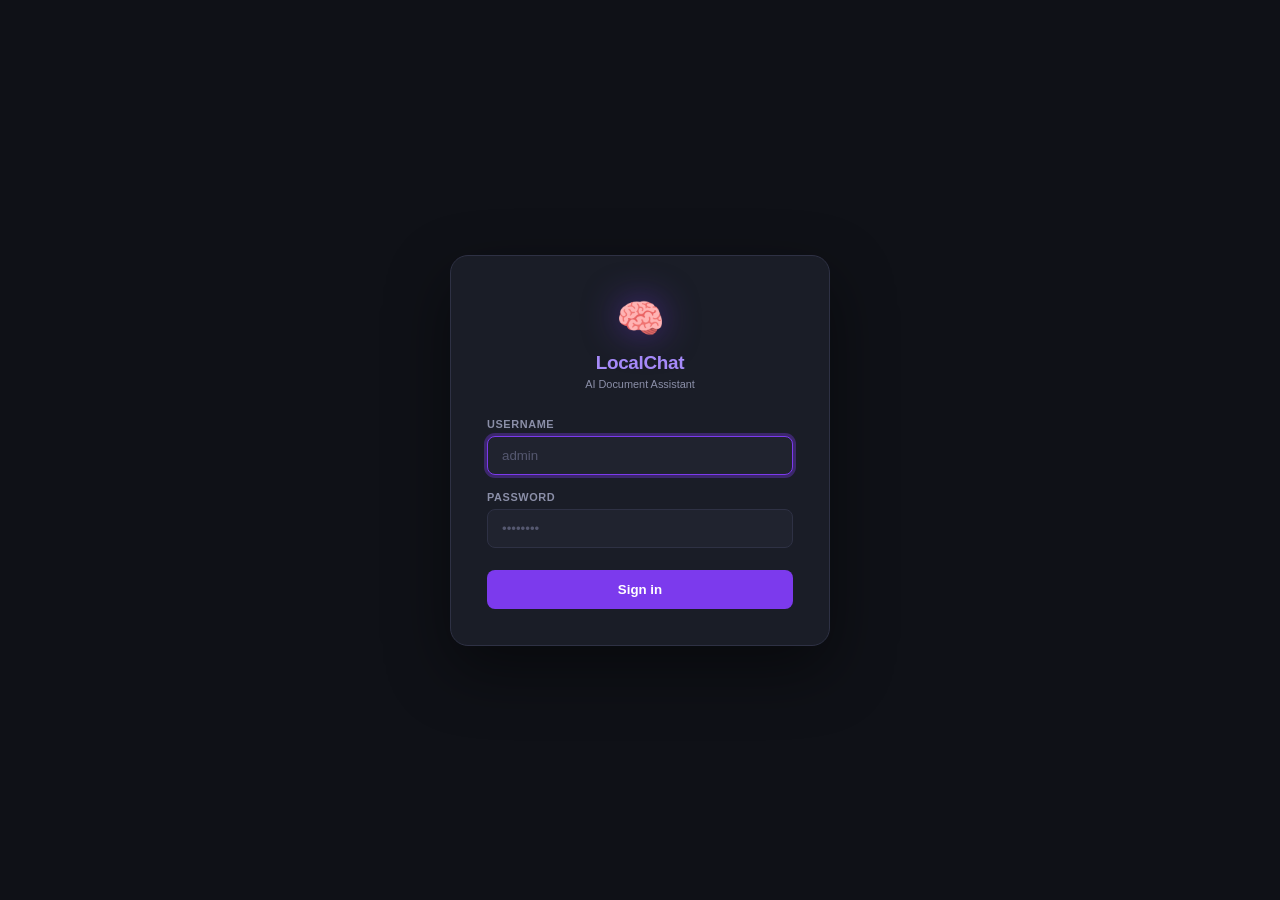
<file: templates/login.html>
<!DOCTYPE html>
<html lang="en">
<head>
  <meta charset="UTF-8" />
  <meta name="viewport" content="width=device-width, initial-scale=1.0" />
  <title>LocalChat — Login</title>
  <link rel="stylesheet" href="/static/style.css" />
  <style>
    /* ── Login page overrides ─────────────────────────────────────── */
    body {
      display: flex;
      align-items: center;
      justify-content: center;
      min-height: 100vh;
      background: var(--bg);
    }

    .login-card {
      width: 100%;
      max-width: 380px;
      background: var(--surface);
      border: 1px solid var(--border);
      border-radius: 18px;
      padding: 40px 36px 36px;
      box-shadow: 0 24px 64px rgba(0,0,0,.45);
    }

    .login-logo {
      text-align: center;
      margin-bottom: 28px;
    }

    .login-logo-icon {
      font-size: 2.8rem;
      display: block;
      margin-bottom: 10px;
      filter: drop-shadow(0 0 18px rgba(124,58,237,.5));
    }

    .login-logo-title {
      font-size: 1.35rem;
      font-weight: 700;
      color: #a78bfa;
      letter-spacing: -.3px;
    }

    .login-logo-sub {
      font-size: 0.78rem;
      color: var(--text-muted);
      margin-top: 4px;
    }

    .login-form { display: flex; flex-direction: column; gap: 16px; }

    .login-field { display: flex; flex-direction: column; gap: 6px; }

    .login-label {
      font-size: 0.78rem;
      font-weight: 600;
      color: var(--text-muted);
      text-transform: uppercase;
      letter-spacing: .6px;
    }

    .login-input {
      width: 100%;
      padding: 11px 14px;
      background: var(--surface-alt);
      border: 1px solid var(--border);
      border-radius: var(--radius-sm);
      color: var(--text);
      font-size: 0.95rem;
      font-family: var(--font);
      outline: none;
      transition: border-color var(--t), box-shadow var(--t);
    }

    .login-input:focus {
      border-color: var(--accent);
      box-shadow: 0 0 0 3px var(--accent-glow);
    }

    .login-input::placeholder { color: var(--text-faint); }

    .login-btn {
      margin-top: 6px;
      padding: 12px;
      background: var(--accent);
      color: #fff;
      font-size: 0.95rem;
      font-weight: 600;
      border-radius: var(--radius-sm);
      border: none;
      cursor: pointer;
      transition: background var(--t), transform var(--t);
      display: flex;
      align-items: center;
      justify-content: center;
      gap: 8px;
    }

    .login-btn:hover:not(:disabled) { background: var(--accent-h); }
    .login-btn:active:not(:disabled) { transform: scale(.98); }
    .login-btn:disabled { opacity: .55; cursor: not-allowed; }

    .login-error {
      display: none;
      background: rgba(239,68,68,.12);
      border: 1px solid rgba(239,68,68,.3);
      color: #fca5a5;
      border-radius: var(--radius-sm);
      padding: 10px 14px;
      font-size: 0.85rem;
      text-align: center;
    }

    .login-error.visible { display: block; }

    /* Spinner */
    .spin {
      width: 16px; height: 16px;
      border: 2px solid rgba(255,255,255,.3);
      border-top-color: #fff;
      border-radius: 50%;
      animation: spin 0.7s linear infinite;
      display: none;
    }
    .loading .spin { display: block; }
    .loading .btn-text { display: none; }
  </style>
</head>
<body>

  <div class="login-card">

    <div class="login-logo">
      <span class="login-logo-icon">🧠</span>
      <div class="login-logo-title">LocalChat</div>
      <div class="login-logo-sub">AI Document Assistant</div>
    </div>

    <form class="login-form" id="loginForm" novalidate autocomplete="off">

      <div class="login-field">
        <label class="login-label" for="username">Username</label>
        <input
          id="username"
          name="username"
          type="text"
          class="login-input"
          placeholder="admin"
          autocomplete="username"
          spellcheck="false"
          required
        />
      </div>

      <div class="login-field">
        <label class="login-label" for="password">Password</label>
        <input
          id="password"
          name="password"
          type="password"
          class="login-input"
          placeholder="••••••••"
          autocomplete="current-password"
          required
        />
      </div>

      <div class="login-error" id="loginError"></div>

      <button type="submit" class="login-btn" id="loginBtn">
        <div class="spin" id="loginSpin"></div>
        <span class="btn-text">Sign in</span>
      </button>

    </form>
  </div>

  <script>
    const form    = document.getElementById('loginForm');
    const btn     = document.getElementById('loginBtn');
    const errBox  = document.getElementById('loginError');
    const userIn  = document.getElementById('username');
    const passIn  = document.getElementById('password');

    function showError(msg) {
      errBox.textContent = msg;
      errBox.classList.add('visible');
    }
    function clearError() {
      errBox.classList.remove('visible');
    }
    function setLoading(v) {
      btn.disabled = v;
      btn.classList.toggle('loading', v);
    }

    form.addEventListener('submit', async (e) => {
      e.preventDefault();
      clearError();

      const username = userIn.value.trim();
      const password = passIn.value;

      if (!username || !password) {
        showError('Please enter your username and password.');
        return;
      }

      setLoading(true);
      try {
        const res  = await fetch('/api/auth/login', {
          method:  'POST',
          headers: { 'Content-Type': 'application/json' },
          body:    JSON.stringify({ username, password }),
        });
        const data = await res.json();

        if (data.ok) {
          // Redirect to the page originally requested (or home)
          const params = new URLSearchParams(window.location.search);
          window.location.href = params.get('next') || '/';
        } else {
          showError(data.error || 'Invalid credentials.');
          passIn.value = '';
          passIn.focus();
        }
      } catch (_) {
        showError('Network error — please try again.');
      } finally {
        setLoading(false);
      }
    });

    // Auto-focus username on load
    userIn.focus();
  </script>
</body>
</html>
</file>
<file: static/style.css>
/* ═══════════════════════════════════════════════════════════
   LocalChat — style.css   (100% offline AI assistant)
   ═══════════════════════════════════════════════════════════ */

*, *::before, *::after { box-sizing: border-box; margin: 0; padding: 0; }

:root {
  /* Dark theme */
  --bg:           #0f1117;
  --surface:      #1a1d27;
  --surface-alt:  #20232f;
  --surface-mid:  #252836;
  --border:       #2e3144;
  --border-soft:  #262940;

  /* Accent: purple (local AI feel) */
  --accent:       #7c3aed;
  --accent-h:     #6d28d9;
  --accent-soft:  rgba(124,58,237,.15);
  --accent-glow:  rgba(124,58,237,.35);

  /* Text */
  --text:         #e2e4f0;
  --text-muted:   #8b8fa8;
  --text-faint:   #555870;

  /* Status */
  --green:  #10b981;
  --red:    #ef4444;
  --yellow: #f59e0b;

  /* Bubbles */
  --user-bg: #7c3aed;
  --user-fg: #ffffff;
  --ai-bg:   #1e2130;
  --ai-fg:   #d8daea;

  /* Layout */
  --sidebar-w: 300px;
  --header-h:  54px;
  --radius:    12px;
  --radius-sm: 8px;
  --radius-pill: 999px;

  --font:  -apple-system, BlinkMacSystemFont, "Segoe UI", Roboto, sans-serif;
  --mono:  "Cascadia Code", "JetBrains Mono", Consolas, monospace;

  --t: 160ms ease;
}

html, body {
  height: 100%;
  font-family: var(--font);
  font-size: 14px;
  color: var(--text);
  background: var(--bg);
  -webkit-font-smoothing: antialiased;
}

button { cursor: pointer; border: none; background: none; font-family: inherit; }
textarea { font-family: inherit; }

/* ── Navbar ───────────────────────────────────────────────────── */
.navbar {
  position: fixed; inset: 0 0 auto;
  height: var(--header-h);
  background: var(--surface);
  border-bottom: 1px solid var(--border);
  display: flex; align-items: center;
  padding: 0 16px;
  gap: 0;
  z-index: 100;
}

.navbar-brand {
  display: flex; align-items: center; gap: 8px;
  font-weight: 700; font-size: 15px;
  color: #a78bfa;
  text-decoration: none;
  margin-right: 20px;
  flex-shrink: 0;
}
.navbar-icon  { font-size: 20px; }
.navbar-title { letter-spacing: -.3px; }

.navbar-links {
  display: flex; align-items: center; gap: 2px;
  flex: 1;
}

.nav-link {
  display: flex; align-items: center; gap: 6px;
  padding: 6px 12px;
  border-radius: 7px;
  font-size: .82rem;
  font-weight: 500;
  color: var(--text-muted);
  text-decoration: none;
  transition: background .15s, color .15s;
  white-space: nowrap;
}
.nav-link:hover { background: var(--surface2); color: var(--text); }
.nav-link.active {
  background: rgba(124,58,237,.15);
  color: var(--accent);
}
.nav-link svg { flex-shrink: 0; }

.navbar-right { display: flex; align-items: center; gap: 10px; margin-left: auto; }

/* (legacy .header-right kept for compatibility) */
.header-right { display: flex; align-items: center; gap: 10px; }

/* Settings gear link — kept for any legacy references */
.settings-link {
  display: flex; align-items: center; justify-content: center;
  width: 30px; height: 30px; border-radius: 6px;
  color: var(--text-faint);
  text-decoration: none;
  transition: background .15s, color .15s;
}
.settings-link:hover { background: var(--surface2); color: var(--accent); }

/* Active provider badge */
.provider-badge {
  font-size: .72rem;
  font-weight: 600;
  padding: .2rem .55rem;
  border-radius: 20px;
  background: var(--surface2);
  border: 1px solid var(--border);
  color: var(--accent);
  white-space: nowrap;
  max-width: 200px;
  overflow: hidden;
  text-overflow: ellipsis;
}

/* No-provider banner in chat */
.no-provider-bar {
  background: #3b1515;
  border-bottom: 1px solid #7f1d1d;
  padding: .5rem 1.2rem;
  font-size: .82rem;
  color: #fca5a5;
  text-align: center;
}
.no-provider-bar a { color: #f87171; text-decoration: underline; }

/* Provider tag under AI bubble */
.msg-provider-tag {
  display: none;
  font-size: .68rem;
  color: var(--text-faint);
  margin-top: .25rem;
  padding-left: .1rem;
}

/* Ollama badge */
.ollama-badge {
  display: flex; align-items: center; gap: 6px;
  padding: 4px 10px;
  border-radius: var(--radius-pill);
  border: 1px solid var(--border);
  background: var(--surface-alt);
  font-size: 12px;
  color: var(--text-muted);
  transition: all var(--t);
}
.ollama-dot {
  width: 7px; height: 7px; border-radius: 50%;
  background: var(--text-faint);
  transition: background var(--t);
}
.ollama-badge.ready  { border-color: rgba(16,185,129,.4); background: rgba(16,185,129,.08); color: var(--green); }
.ollama-badge.ready .ollama-dot  { background: var(--green); box-shadow: 0 0 6px var(--green); }
.ollama-badge.error  { border-color: rgba(239,68,68,.4);  background: rgba(239,68,68,.08);  color: var(--red); }
.ollama-badge.error .ollama-dot  { background: var(--red); }
.ollama-badge.warn   { border-color: rgba(245,158,11,.4); background: rgba(245,158,11,.08); color: var(--yellow); }
.ollama-badge.warn .ollama-dot   { background: var(--yellow); }

/* ── Layout ───────────────────────────────────────────────────── */
.layout {
  display: flex;
  height: 100vh;
  padding-top: var(--header-h);
  overflow: hidden;
}

/* ── Sidebar ──────────────────────────────────────────────────── */
.sidebar {
  width: var(--sidebar-w);
  min-width: var(--sidebar-w);
  background: var(--surface);
  border-right: 1px solid var(--border);
  display: flex; flex-direction: column;
  overflow-y: auto; overflow-x: hidden;
  scrollbar-width: thin;
  scrollbar-color: var(--border) transparent;
}
.sidebar::-webkit-scrollbar { width: 4px; }
.sidebar::-webkit-scrollbar-thumb { background: var(--border); border-radius: 4px; }

.panel {
  padding: 16px 14px;
  border-bottom: 1px solid var(--border-soft);
}
.panel-title {
  display: flex; align-items: center; gap: 6px;
  font-size: 10px; font-weight: 700; letter-spacing: .7px;
  text-transform: uppercase; color: var(--text-faint);
  margin-bottom: 12px;
}

/* Drop zone */
.drop-zone {
  border: 2px dashed var(--border);
  border-radius: var(--radius);
  background: var(--surface-alt);
  cursor: pointer;
  transition: border-color var(--t), background var(--t);
  margin-bottom: 10px; outline: none;
}
.drop-zone:hover, .drop-zone:focus, .drop-zone.over {
  border-color: var(--accent);
  background: var(--accent-soft);
}
.drop-zone-body {
  display: flex; flex-direction: column; align-items: center;
  padding: 22px 12px; gap: 4px; pointer-events: none;
}
.drop-icons { display: flex; gap: 6px; font-size: 28px; margin-bottom: 4px; }
.drop-label { font-weight: 600; color: var(--text-muted); font-size: 13px; }
.drop-sub   { font-size: 11px; color: var(--text-faint); text-align: center; }

/* File preview */
.file-preview {
  display: flex; align-items: center; gap: 8px;
  padding: 8px 10px;
  background: var(--accent-soft);
  border: 1px solid rgba(124,58,237,.3);
  border-radius: var(--radius-sm);
  margin-bottom: 10px;
  animation: slideIn var(--t);
}
.file-type-badge {
  font-size: 10px; font-weight: 700; letter-spacing: .5px;
  padding: 2px 6px; border-radius: 4px;
  background: var(--accent); color: #fff;
  flex-shrink: 0;
}
.file-preview-info { flex: 1; min-width: 0; }
.file-preview-name {
  display: block; font-size: 11px; font-weight: 600;
  white-space: nowrap; overflow: hidden; text-overflow: ellipsis;
  color: var(--text);
}
.file-preview-size { font-size: 10px; color: var(--text-muted); }
.file-remove-btn {
  width: 20px; height: 20px; border-radius: 50%;
  display: flex; align-items: center; justify-content: center;
  color: var(--text-muted); transition: background var(--t), color var(--t);
}
.file-remove-btn:hover { background: rgba(239,68,68,.2); color: var(--red); }

/* Progress */
.progress-wrap { margin-top: 8px; display: flex; flex-direction: column; gap: 5px; }
.progress-track {
  height: 3px; border-radius: var(--radius-pill);
  background: var(--border); overflow: hidden;
}
.progress-bar {
  height: 100%; border-radius: var(--radius-pill);
  background: linear-gradient(90deg, var(--accent), #a78bfa);
  width: 0%; transition: width .5s ease;
}
.progress-label { font-size: 11px; color: var(--text-muted); text-align: center; }

/* Active doc panel */
.active-doc-panel { background: rgba(16,185,129,.05); }
.active-doc-card {
  display: flex; align-items: center; gap: 8px;
  padding: 8px 10px;
  background: var(--surface);
  border: 1px solid rgba(16,185,129,.2);
  border-radius: var(--radius-sm);
  margin-bottom: 10px;
  font-size: 22px;
}
.active-doc-info { min-width: 0; }
.active-doc-name {
  display: block; font-size: 11px; font-weight: 600;
  white-space: nowrap; overflow: hidden; text-overflow: ellipsis;
}
.active-doc-meta { font-size: 10px; color: var(--text-muted); }

/* Doc list */
.docs-panel { flex: 1; }
.refresh-btn {
  margin-left: auto; width: 20px; height: 20px; border-radius: 50%;
  display: flex; align-items: center; justify-content: center;
  color: var(--text-faint); transition: background var(--t), transform var(--t);
}
.refresh-btn:hover { background: var(--surface-alt); color: var(--accent); }
.refresh-btn.spinning { animation: spin .6s linear infinite; }
.doc-list { display: flex; flex-direction: column; gap: 3px; }
.doc-list-empty { font-size: 11px; color: var(--text-faint); text-align: center; padding: 10px 0; }
.doc-item {
  display: flex; align-items: center; gap: 7px;
  padding: 7px 8px; border-radius: var(--radius-sm);
  cursor: pointer; border: 1px solid transparent;
  transition: background var(--t);
}
.doc-item:hover    { background: var(--surface-alt); }
.doc-item.selected { background: var(--accent-soft); border-color: rgba(124,58,237,.3); }
.doc-item-icon { font-size: 14px; }
.doc-item-id {
  flex: 1; font-size: 10px; font-family: var(--mono);
  color: var(--text-muted); white-space: nowrap; overflow: hidden; text-overflow: ellipsis;
}
.doc-item.selected .doc-item-id { color: #a78bfa; }

/* Ollama info panel */
.ollama-panel { background: var(--surface-alt); }
.ollama-info { display: flex; flex-direction: column; gap: 6px; }
.ollama-row { display: flex; justify-content: space-between; align-items: center; }
.ollama-label { font-size: 11px; color: var(--text-muted); }
.ollama-val   { font-size: 11px; font-weight: 600; font-family: var(--mono); color: var(--text-faint); }
.ollama-val.ok  { color: var(--green); }
.ollama-val.err { color: var(--red); }
.ollama-error {
  margin-top: 8px; padding: 7px 9px;
  background: rgba(239,68,68,.1); border: 1px solid rgba(239,68,68,.3);
  border-radius: var(--radius-sm);
  font-size: 11px; color: var(--red); line-height: 1.5;
}

/* ── Buttons ──────────────────────────────────────────────────── */
.btn {
  display: inline-flex; align-items: center; justify-content: center; gap: 6px;
  padding: 8px 14px; border-radius: var(--radius-sm);
  font-size: 13px; font-weight: 600;
  transition: background var(--t), transform var(--t), opacity var(--t);
}
.btn:active:not(:disabled) { transform: scale(.97); }
.btn:disabled { opacity: .4; cursor: not-allowed; }
.btn-block { width: 100%; }
.btn-sm { padding: 6px 10px; font-size: 12px; }

.btn-primary { background: var(--accent); color: #fff; }
.btn-primary:hover:not(:disabled) { background: var(--accent-h); }

.btn-ghost {
  background: transparent; color: var(--text-muted);
  border: 1px solid var(--border);
}
.btn-ghost:hover:not(:disabled) { background: var(--surface-alt); color: var(--text); }

/* ── Chat area ────────────────────────────────────────────────── */
.chat {
  flex: 1; display: flex; flex-direction: column;
  min-width: 0; overflow: hidden;
}

.chat-empty {
  flex: 1; display: flex; flex-direction: column;
  align-items: center; justify-content: center;
  padding: 40px 24px; text-align: center;
  animation: fadeIn .4s ease;
}
.chat-empty-glyph  { font-size: 52px; margin-bottom: 14px; }
.chat-empty-title  { font-size: 20px; font-weight: 700; margin-bottom: 8px; }
.chat-empty-desc   { font-size: 13px; color: var(--text-muted); line-height: 1.7; margin-bottom: 20px; }

.feature-pills { display: flex; flex-wrap: wrap; gap: 7px; justify-content: center; margin-bottom: 24px; }
.pill {
  padding: 4px 11px; border-radius: var(--radius-pill);
  background: var(--surface); border: 1px solid var(--border);
  font-size: 12px; color: var(--text-muted);
}

/* Quickstart card */
.quickstart {
  background: var(--surface); border: 1px solid var(--border);
  border-radius: var(--radius); padding: 14px 18px;
  text-align: left; max-width: 340px; width: 100%;
}
.quickstart-title { font-size: 11px; font-weight: 700; color: var(--text-faint); text-transform: uppercase; letter-spacing: .6px; margin-bottom: 8px; }
.quickstart code {
  display: block; font-family: var(--mono); font-size: 12px;
  color: #a78bfa; background: var(--surface-alt);
  padding: 4px 8px; border-radius: 5px; margin-bottom: 5px;
}

/* Messages */
.chat-messages {
  flex: 1; overflow-y: auto; overflow-x: hidden;
  padding: 20px 24px 8px;
  scroll-behavior: smooth;
  scrollbar-width: thin; scrollbar-color: var(--border) transparent;
  display: flex; flex-direction: column; gap: 14px;
}
.chat-messages::-webkit-scrollbar { width: 4px; }
.chat-messages::-webkit-scrollbar-thumb { background: var(--border); border-radius: 4px; }

/* Bubbles */
.msg { display: flex; gap: 9px; max-width: 820px; animation: bubbleIn .18s ease; }
.msg-user   { align-self: flex-end;   flex-direction: row-reverse; }
.msg-ai     { align-self: flex-start; }
.msg-system { align-self: center; }

.msg-avatar {
  width: 30px; height: 30px; border-radius: 50%;
  display: flex; align-items: center; justify-content: center;
  font-size: 15px; flex-shrink: 0; margin-top: 2px;
}
.msg-user .msg-avatar { background: var(--accent); font-size: 13px; color: #fff; }
.msg-ai   .msg-avatar { background: var(--surface-mid); border: 1px solid var(--border); }

.msg-bubble {
  padding: 10px 14px; border-radius: 14px;
  line-height: 1.65; font-size: 14px;
  max-width: 72ch; word-break: break-word;
  white-space: pre-wrap;
}
.msg-user   .msg-bubble { background: var(--user-bg); color: var(--user-fg); border-bottom-right-radius: 3px; }
.msg-ai     .msg-bubble { background: var(--ai-bg);   color: var(--ai-fg);   border-bottom-left-radius: 3px; border: 1px solid var(--border-soft); }
.msg-system .msg-bubble { background: transparent; border: 1px dashed var(--border); color: var(--text-muted); font-size: 12px; border-radius: var(--radius-pill); padding: 4px 12px; }
.msg-error  .msg-bubble { background: rgba(239,68,68,.1); border: 1px solid rgba(239,68,68,.3); color: var(--red); }

.msg-time { font-size: 10px; color: var(--text-faint); margin-top: 3px; padding: 0 3px; }
.msg-user .msg-time { text-align: right; }

/* Typing indicator */
.typing-dot { display: inline-flex; gap: 4px; padding: 2px 4px; }
.typing-dot span {
  width: 5px; height: 5px; border-radius: 50%; background: var(--text-faint);
  animation: bounce .8s infinite;
}
.typing-dot span:nth-child(2) { animation-delay: .14s; }
.typing-dot span:nth-child(3) { animation-delay: .28s; }

/* Streaming cursor */
.cursor {
  display: inline-block; width: 2px; height: 14px;
  background: var(--accent); margin-left: 2px; vertical-align: middle;
  animation: blink .7s infinite;
}

/* Chat input bar */
.chat-bar {
  padding: 10px 24px 14px;
  border-top: 1px solid var(--border);
  background: var(--surface);
  flex-shrink: 0;
}
.chat-bar-inner {
  display: flex; align-items: flex-end; gap: 8px;
  background: var(--surface-alt);
  border: 1.5px solid var(--border);
  border-radius: var(--radius);
  padding: 7px 7px 7px 13px;
  transition: border-color var(--t), box-shadow var(--t);
}
.chat-bar-inner:focus-within {
  border-color: var(--accent);
  box-shadow: 0 0 0 3px var(--accent-glow);
}
.chat-input {
  flex: 1; border: none; background: transparent; resize: none; outline: none;
  font-size: 14px; line-height: 1.5; color: var(--text);
  max-height: 120px; overflow-y: auto; scrollbar-width: thin;
}
.chat-input::placeholder { color: var(--text-faint); }
.chat-input:disabled { cursor: not-allowed; }

.send-btn, .stop-btn {
  width: 34px; height: 34px; border-radius: var(--radius-sm);
  display: flex; align-items: center; justify-content: center;
  flex-shrink: 0;
  transition: background var(--t), transform var(--t), opacity var(--t);
}
.send-btn { background: var(--accent); color: #fff; }
.send-btn:hover:not(:disabled) { background: var(--accent-h); }
.send-btn:active:not(:disabled) { transform: scale(.9); }
.send-btn:disabled { opacity: .35; cursor: not-allowed; }
.stop-btn { background: rgba(239,68,68,.15); color: var(--red); border: 1px solid rgba(239,68,68,.3); }
.stop-btn:hover { background: rgba(239,68,68,.25); }

.chat-hint { font-size: 11px; color: var(--text-faint); margin-top: 5px; padding-left: 2px; }
kbd {
  padding: 1px 4px; border-radius: 4px; border: 1px solid var(--border);
  background: var(--surface-alt); font-family: var(--mono); font-size: 10px;
  color: var(--text-muted);
}

/* ── Toasts ───────────────────────────────────────────────────── */
.toast-container {
  position: fixed; bottom: 20px; right: 20px;
  display: flex; flex-direction: column; gap: 7px; z-index: 999;
}
.toast {
  display: flex; align-items: flex-start; gap: 9px;
  padding: 11px 14px;
  background: var(--surface-mid); border: 1px solid var(--border);
  border-radius: var(--radius-sm);
  font-size: 13px; max-width: 360px;
  animation: toastIn .22s ease;
  box-shadow: 0 4px 20px rgba(0,0,0,.4);
}
.toast-icon { font-size: 15px; flex-shrink: 0; margin-top: 1px; }
.toast-msg  { flex: 1; line-height: 1.45; color: var(--text); }
.toast.success { border-color: rgba(16,185,129,.4); }
.toast.error   { border-color: rgba(239,68,68,.4); }
.toast.info    { border-color: rgba(124,58,237,.4); }
.toast.warn    { border-color: rgba(245,158,11,.4); }
.toast.removing { animation: toastOut .22s ease forwards; }

/* ── Logout button (navbar) ──────────────────────────────────── */
.nav-logout-btn {
  display: flex;
  align-items: center;
  gap: 5px;
  padding: 5px 12px;
  background: transparent;
  border: 1px solid var(--border);
  border-radius: var(--radius-pill);
  color: var(--text-muted);
  font-size: 0.78rem;
  font-family: var(--font);
  cursor: pointer;
  transition: background var(--t), color var(--t), border-color var(--t);
  margin-left: 10px;
}
.nav-logout-btn:hover {
  background: rgba(239,68,68,.12);
  border-color: rgba(239,68,68,.4);
  color: #fca5a5;
}

/* ── Utilities ────────────────────────────────────────────────── */
.hidden { display: none !important; }

/* ── Animations ───────────────────────────────────────────────── */
@keyframes fadeIn  { from { opacity:0; transform:translateY(10px); } to { opacity:1; transform:none; } }
@keyframes slideIn { from { opacity:0; transform:translateY(-5px); } to { opacity:1; transform:none; } }
@keyframes bubbleIn { from { opacity:0; transform:translateY(6px) scale(.97); } to { opacity:1; transform:none; } }
@keyframes bounce  { 0%,80%,100% { transform:translateY(0); } 40% { transform:translateY(-5px); } }
@keyframes spin    { to { transform:rotate(360deg); } }
@keyframes blink   { 0%,100% { opacity:1; } 50% { opacity:0; } }
@keyframes toastIn  { from { opacity:0; transform:translateX(16px); } to { opacity:1; transform:none; } }
@keyframes toastOut { to   { opacity:0; transform:translateX(16px); } }
</file>
